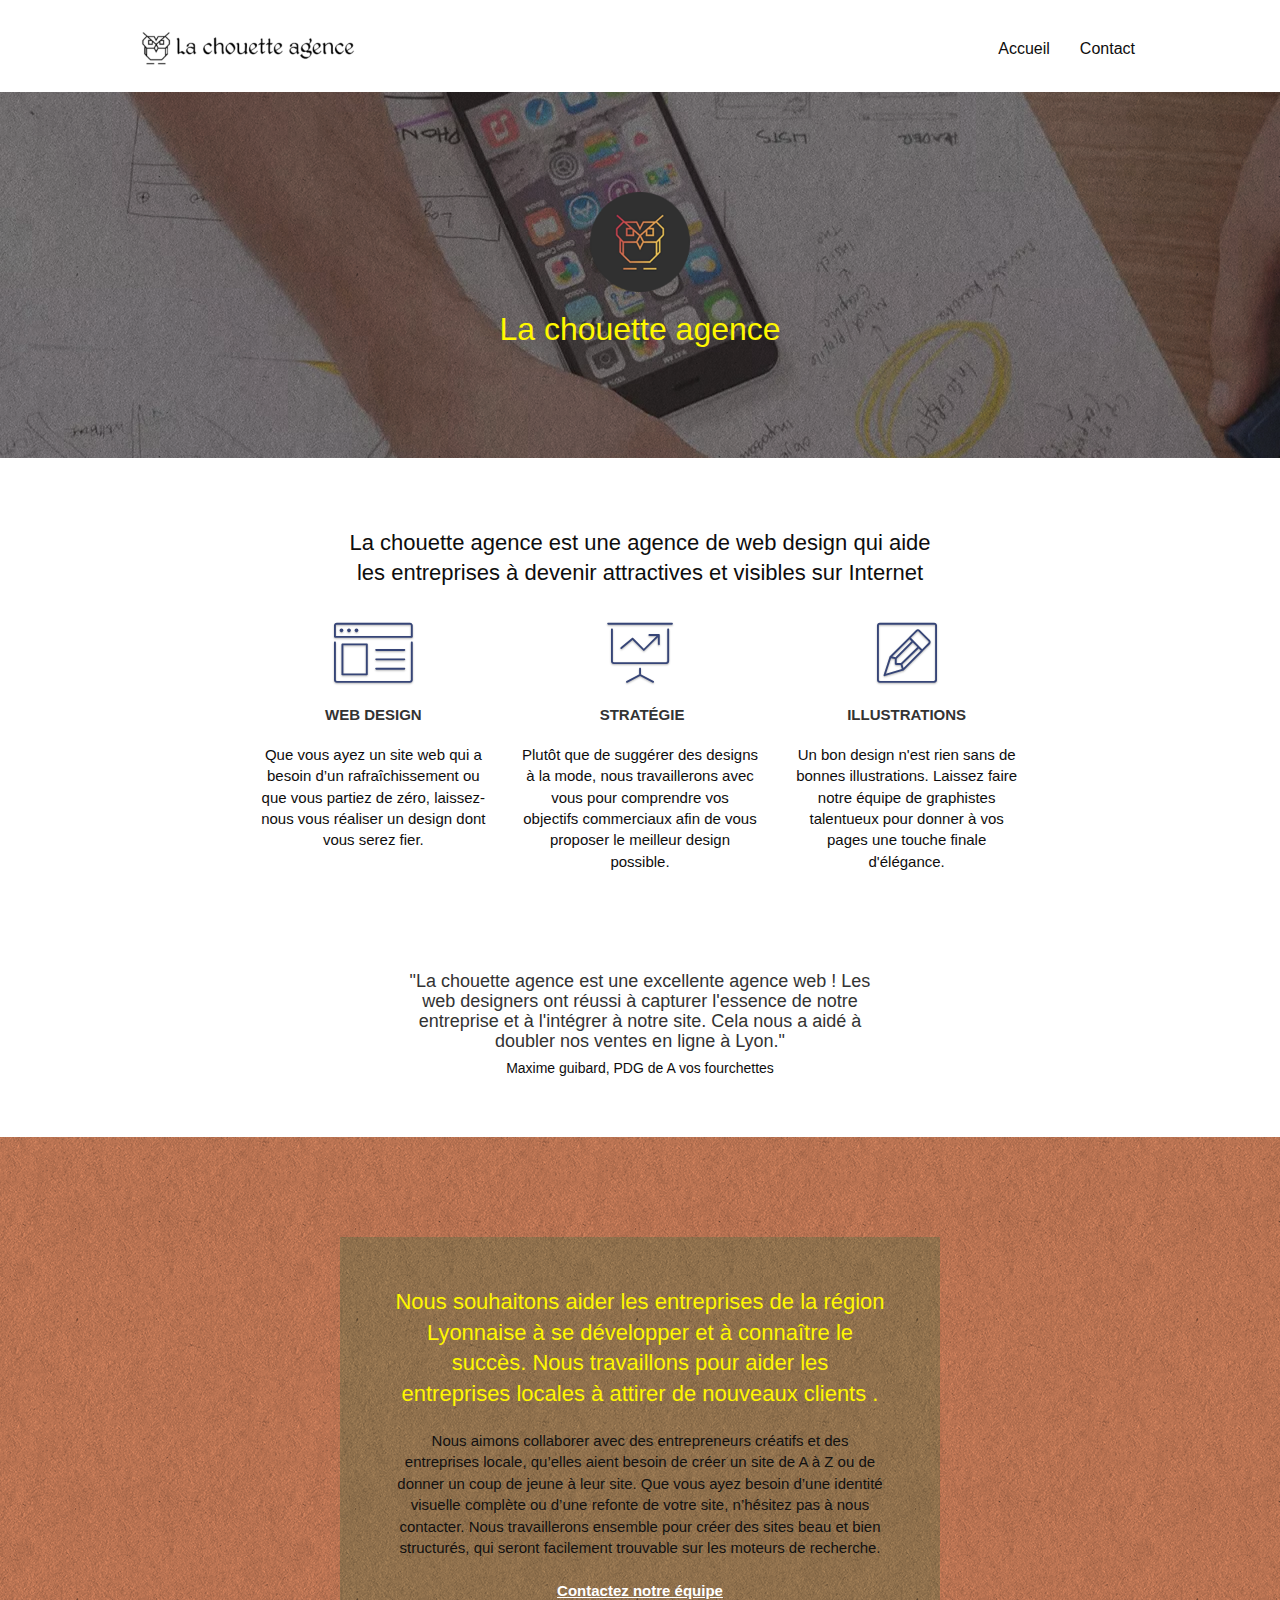
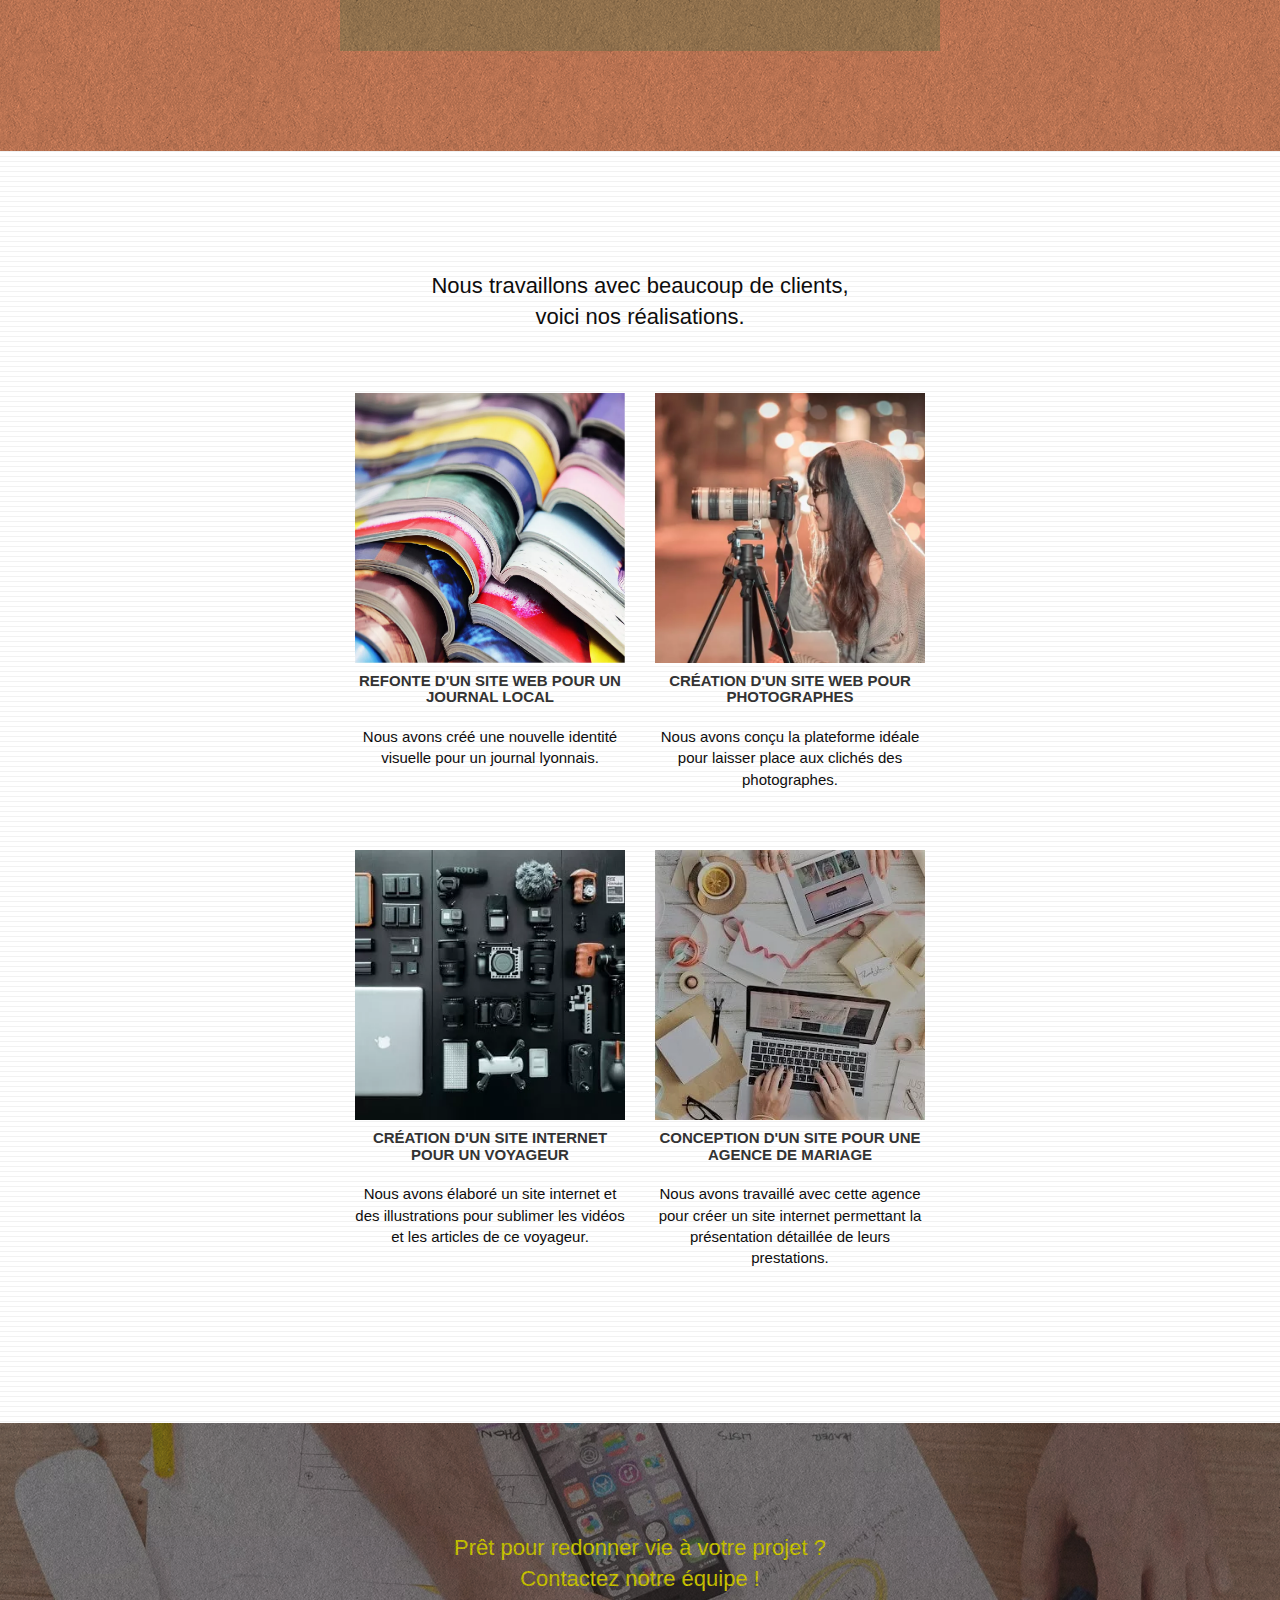
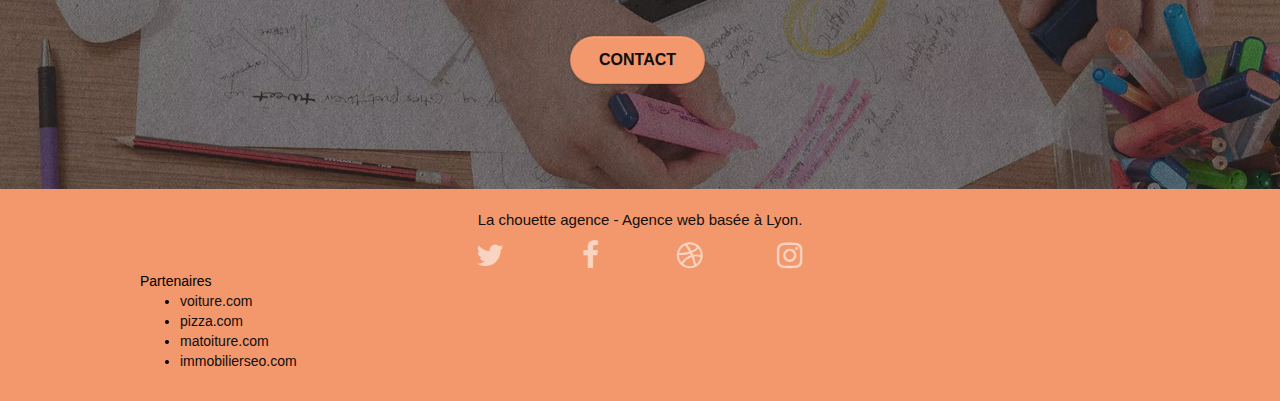
<file: index.html>
<!doctype html>
<html lang="fr">

<head>
  <meta charset="utf-8">
  <meta name="keywords"
    content="seo, google, site web, site internet, agence design paris, agence design, agence design,agence design,agence design,agence design,agence design,agence design,agence design,agence design">
  <meta name="description"
    content="La chouette agence est une agence de web design qui aide les entreprises avec leur SEO afin de gagner en visibilité" />
  <meta name="viewport" content="width=device-width, initial-scale=1.0, viewport-fit=cover">
  <link rel="stylesheet" type="text/css" href="./css/bootstrap.css">
  <link rel="stylesheet" type="text/css" href="./css/font-awesome.css">
  <link rel="stylesheet" type="text/css" href="./css/et-line.css">
  <link rel="shortcut icon" href="img/favicon.webp">
  <link rel="stylesheet" type="text/css" href="style.css">
  <title>La chouette agence</title>


  <!-- Analytics -->

  <!-- Analytics END -->

</head>

<body>
  <!-- Principal conteneur -->
  <div class="page-container">

    <!-- bloc-0 -->
    <div class="bloc bgc-white l-bloc " id="bloc-0">
      <div class="container bloc-sm">

        <nav class="navbar row">
          <div class="navbar-header">
            <a class="navbar-brand" href="index.html"><img src="img/la-chouette-agence.webp"
                alt="paris web design logo agence web meilleure agence" height="40" /></a>
            <button id="nav-toggle" type="button" class="ui-navbar-toggle navbar-toggle" data-toggle="collapse"
              data-target=".navbar-1">
              <span class="sr-only">Toggle navigation</span><span class="icon-bar"></span><span
                class="icon-bar"></span><span class="icon-bar"></span>
            </button>
          </div>
          <div class="collapse navbar-collapse navbar-1 special-dropdown-nav">
            <ul class="site-navigation nav navbar-nav">
              <li>
                <a href="index.html">Accueil</a>
              </li>
              <li>
                <a href="page2.html">Contact</a>
              </li>
            </ul>
          </div>
        </nav>
      </div>
    </div>
    <!-- bloc-0 END -->

    <!-- bloc-1-presentation -->
    <!-- bloc-1-presentation -->
    <div class="bloc bgc-dark-slate-blue bg-banniere d-bloc bg-t-edge bloc-bg-texture texture-paper b-parallax"
      id="bloc-1-hero">
      <div class="container bloc-lg">
        <div class="row tight-width-whitespace">
          <div class="col-sm-12">
            <img src="img/logo.webp" class="center-block image-resize-mode" width="100" alt="La chouette agence logo" />
            <h1 class="text-center hero-bloc-text tc-white">La chouette agence</h1>
          </div>
        </div>
      </div>
    </div>
    <!-- bloc-1-presentation END -->

    <!-- bloc-2-services -->
    <div class="bloc bgc-white l-bloc" id="bloc-2-services">
      <div class="container bloc-md">
        <div class="row">
          <div class="col-sm-12 text-center">
            <h2>La chouette agence est une agence de web design qui aide<br />les entreprises à devenir attractives et
              visibles sur Internet</h2>
          </div>
        </div>
        <div class="row voffset-lg med-width-whitespace">
          <div class="col-sm-4">
            <div class="text-center">
              <span class="et-icon-browser sm-shadow icon-dark-slate-blue icons icon-lg"></span>
            </div>
            <h3 class="mg-md text-center">Web design</h3>
            <p class="text-center">
              Que vous ayez un site web qui a besoin d&rsquo;un rafraîchissement ou que vous partiez de zéro,
              laissez-nous vous réaliser un design dont vous
              serez fier.
            </p>
          </div>
          <div class="col-sm-4">
            <div class="text-center">
              <span class="et-icon-presentation sm-shadow icon-dark-slate-blue icons icon-lg"></span>
            </div>
            <h3 class="mg-md text-center">&nbsp;Stratégie</h3>
            <p class="text-center">
              Plutôt que de suggérer des designs à la mode, nous travaillerons avec vous pour comprendre vos objectifs
              commerciaux afin de vous proposer le
              meilleur design possible.<br />
            </p>
          </div>
          <div class="col-sm-4">
            <div class="text-center">
              <span class="et-icon-edit sm-shadow icon-dark-slate-blue icons icon-lg"></span>
            </div>
            <h3 class="mg-md text-center">Illustrations</h3>
            <p class="text-center">
              Un bon design n'est rien sans de bonnes illustrations. Laissez faire notre équipe de graphistes talentueux
              pour donner à vos pages une touche
              finale d'élégance.
            </p>
          </div>
        </div>
        <div class="row voffset-lg voffset">
          <div class="col-xs-12 col-md-8 col-md-offset-2 text-center">
            <h4>
              "La chouette agence est une excellente agence web ! Les<br />web designers ont réussi à capturer l'essence
              de notre<br />entreprise et à
              l'intégrer à notre site. Cela nous a aidé à<br />
              doubler nos ventes en ligne à Lyon."
            </h4>
            <h5>Maxime guibard, PDG de A vos fourchettes</h5>
          </div>
        </div>
      </div>
    </div>
    <!-- bloc-2-services END -->

    <!-- bloc-3-what-i-do -->
    <div class="bloc tc-white bgc-atomic-tangerine bg-presentation d-bloc bloc-bg-texture texture-paper b-parallax"
      id="bloc-3-what-i-do">
      <div class="container bloc-lg">
        <div class="row tight-width-whitespace black-background">
          <div class="col-sm-12">
            <h2 class="mg-md text-center tc-white">
              Nous souhaitons aider les entreprises de la région Lyonnaise à se développer et à connaître le succès.
              Nous travaillons pour aider les
              entreprises locales à attirer de nouveaux clients .<br />
            </h2>
            <p class="text-center white">
              Nous aimons collaborer avec des entrepreneurs créatifs et des entreprises locale, qu’elles aient besoin de
              créer un site de A à Z ou de donner
              un coup de jeune à leur site. Que vous ayez besoin d’une identité visuelle complète ou d’une refonte de
              votre site, n’hésitez pas à nous
              contacter. Nous travaillerons ensemble pour créer des sites beau et bien structurés, qui seront facilement
              trouvable sur les moteurs de
              recherche. <br /><br /><a class="ltc-white bold-link" href="page2.html">Contactez notre équipe</a><br />
            </p>
          </div>
        </div>
      </div>
    </div>
    <!-- bloc-3-what-i-do END -->

    <!-- bloc-4-portfolio -->
    <div class="bloc bgc-white bg-lines-h2-bg bg-repeat l-bloc" id="bloc-4-portfolio">
      <div class="container bloc-lg">
        <div class="row">
          <div class="col-sm-12 text-center">
            <h2>Nous travaillons avec beaucoup de clients,<br />voici nos réalisations.</h2>
          </div>
        </div>
        <div class="row tight-width-whitespace portfolio-row">
          <div class="col-sm-6">
            <a href="#" data-lightbox="img/1.webp" data-gallery-id="gallery-1"
              data-caption="Refonte d'un site web pour un journal local" data-frame="snapshot-lb"><img src="img/1.webp"
                alt="présentation site journal local" class="img-responsive portfolio-thumb" /></a>
            <h3 class="mg-md text-center">Refonte d'un site web pour un journal local</h3>
            <p class="text-center">Nous avons créé une nouvelle identité visuelle pour un journal lyonnais.</p>
          </div>
          <div class="col-sm-6">
            <a href="#" data-lightbox="img/2.webp" data-gallery-id="gallery-1"
              data-caption="Création d'un site web pour photographes" data-frame="snapshot-lb"><img src="img/2.webp"
                class="img-responsive portfolio-thumb" alt="présentation site photographes" /></a>
            <h3 class="mg-md text-center">Création d'un site web pour photographes</h3>
            <p class="text-center">Nous avons conçu la plateforme idéale pour laisser place aux clichés des
              photographes.</p>
          </div>
        </div>
        <div class="row tight-width-whitespace portfolio-row">
          <div class="col-sm-6">
            <a href="#" data-lightbox="img/3.webp" data-gallery-id="gallery-1"
              data-caption="Création d'un site internet pour un voyageur" data-frame="snapshot-lb"><img src="img/3.webp"
                class="img-responsive portfolio-thumb" alt="présentation site voyageur" /></a>
            <h3 class="mg-md text-center">Création d'un site internet pour un voyageur</h3>
            <p class="text-center">Nous avons élaboré un site internet et des illustrations pour sublimer les vidéos et
              les articles de ce voyageur.</p>
          </div>
          <div class="col-sm-6">
            <a href="#" data-lightbox="img/4.webp" data-gallery-id="gallery-1"
              data-caption="Conception d'un site pour une agence de mariage" data-frame="snapshot-lb"><img
                src="img/4.webp" class="img-responsive portfolio-thumb" alt="présentation site agence mariage" /></a>
            <h3 class="mg-md text-center">Conception d'un site pour une agence de mariage</h3>
            <p class="text-center">
              Nous avons travaillé avec cette agence pour créer un site internet permettant la présentation détaillée de
              leurs prestations.
            </p>
          </div>
        </div>
      </div>
    </div>
    <!-- bloc-4-portfolio END -->


    <!-- bloc-5-cta -->
    <div class="bloc bgc-dark-slate-blue bg-banniere d-bloc bloc-bg-texture texture-paper" id="bloc-5-cta">
      <div class="container bloc-lg">
        <div class="row">
          <h2 class="mg-md text-center tc-white">
            Prêt pour redonner vie à votre projet ?<br>Contactez notre équipe !
          </h2>
          <div class="col-sm-12 text-center">
            <a href="page2.html" class="btn btn-atomic-tangerine btn-clean btn-rd btn-lg cta-hero">Contact</a>
          </div>
        </div>
      </div>
    </div>
    <!-- bloc-5-cta END -->
  </div>
    <footer class="bloc bgc-atomic-tangerine d-bloc" id="bloc-8">
      <div class="container bloc-sm">
        <div class="row">
          <div class="col-sm-12">
            <p class="text-center white">La chouette agence - Agence web basée à Lyon.<br /></p>
            <div class="row row-no-gutters social">
              <div class="col-sm-3">
                <div class="text-center">
                  <a class="social" href="https://twitter.com/"><span class="fa fa-twitter icon-md"></span></a>
                </div>
              </div>
              <div class="col-sm-3">
                <div class="text-center">
                  <a class="social" href="https://www.facebook.com/"><span class="fa fa-facebook icon-md"></span></a>
                </div>
              </div>
              <div class="col-sm-3">
                <div class="text-center">
                  <a class="social" href="https://dribbble.com/"><span class="fa fa-dribbble icon-md"></span></a>
                </div>
              </div>
              <div class="col-sm-3">
                <div class="text-center">
                  <a class="social" href="https://www.instagram.com/"><span class="fa fa-instagram icon-md"></span></a>
                </div>
              </div>
            </div>
            <div class="row" id="footer">
              <div class="col-sm-4">
                Partenaires
                <ul>
                  <li><a href="voiture.com">voiture.com</a></li>
                  <li><a href="pizza.com">pizza.com</a></li>
                  <li><a href="matoiture.com">matoiture.com</a></li>
                  <li><a href="immobilierseo.com">immobilierseo.com</a></li>
                </ul>
              </div>
            </div>
          </div>
        </div>
      </div>

  </footer>
  <!-- Principal conteneur END -->

  <script src="./js/jquery-3.5.1.min.js"></script>
  <script src="./js/bootstrap.min.js"></script>
  <script src="./js/blocs.js"></script>
  <script src="./js/jquery.touchSwipe.js" defer></script>
  <script src="./js/gmaps.js"></script>
</body>

</html>
</file>
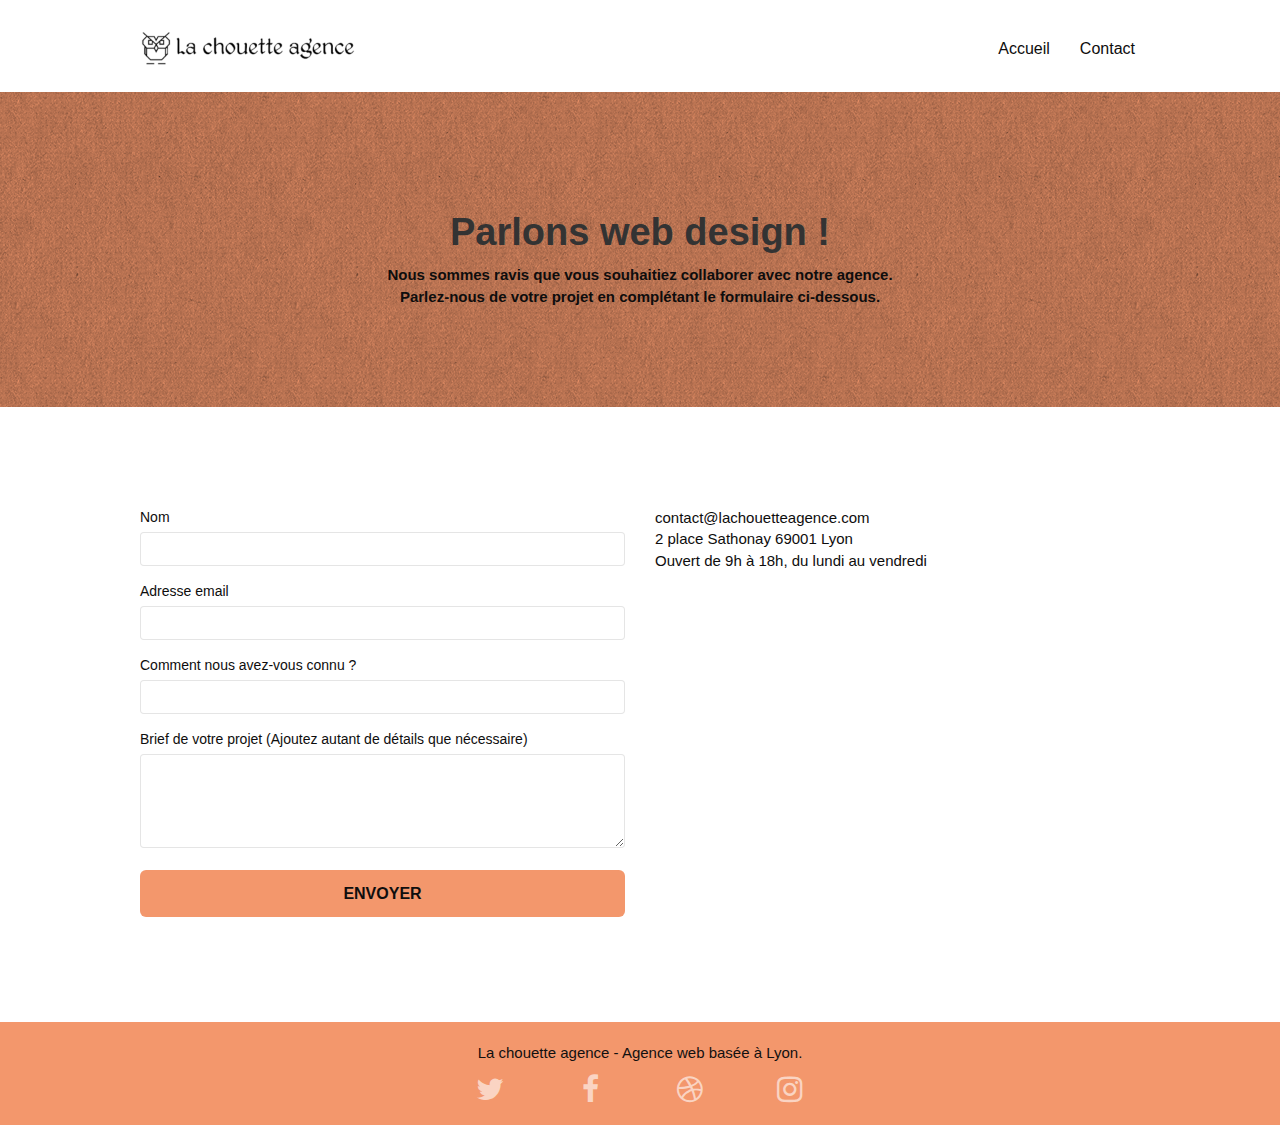
<file: page2.html>
<!doctype html>
<html lang="fr">
<head>
    <meta charset="utf-8">
    <meta name="keywords" content="seo, google, site web, site internet, agence design paris, agence design, agence design,agence design,agence design,agence design,agence design,agence design,agence design,agence design">
    <meta name="description" content="La chouette agence est une agence de web design qui aide les entreprises avec leur SEO afin de gagner en visibilité" /> <meta name="viewport" content="width=device-width, initial-scale=1.0, viewport-fit=cover">
    <link rel="shortcut icon" href="img/favicon.webp">
	<link rel="stylesheet" type="text/css" href="./css/bootstrap.css">
	<link rel="stylesheet" type="text/css" href="style.css">
	<link rel="stylesheet" type="text/css" href="./css/font-awesome.css">
	<link rel="stylesheet" type="text/css" href="./css/et-line.css">
	
    
	<script src="./js/jquery-3.5.1.min.js"></script>
	<script src="./js/bootstrap.min.js"></script>
	<script src="./js/blocs.js"></script>
	<script src="./js/jqBootstrapValidation.js"></script>
	<script src="./js/formHandler.js"></script>
	<title>La chouette agence</title>
 
    
<!-- Analytics -->
 
<!-- Analytics END -->
    
</head>
<body>
<!-- Principal conteneur -->
<div class="page-container">
    
<!-- bloc-0 -->
<div class="bloc bgc-white l-bloc " id="bloc-0">
	<div class="container bloc-sm">
		<nav class="navbar row">
			<div class="navbar-header">
				<a class="navbar-brand" href="index.html"><img src="img/la-chouette-agence.webp" alt="atlanta web design logo" height="40" /></a>
				<button id="nav-toggle" type="button" class="ui-navbar-toggle navbar-toggle" data-toggle="collapse" data-target=".navbar-1">
					<span class="sr-only">Toggle navigation</span><span class="icon-bar"></span><span class="icon-bar"></span><span class="icon-bar"></span>
				</button>
			</div>
			<div class="collapse navbar-collapse navbar-1 special-dropdown-nav">
				<ul class="site-navigation nav navbar-nav">
					<li>
						<a href="index.html">Accueil</a>
					</li>
					<li>
						<a href="page2.html">Contact</a>
					</li>
				</ul>
			</div>
		</nav>
	</div>
</div>
<!-- bloc-0 END -->

<!-- bloc-6 -->
<div class="bloc bg-dots-bg bg-repeat bgc-atomic-tangerine d-bloc bloc-bg-texture texture-paper" id="bloc-6">
	<div class="container bloc-lg">
		<div class="row">
			<div class="col-sm-12">
				<h1 class="text-center hero-bloc-text tc-black">
					Parlons web design !
				</h1>
				<p class="text-center mg-lg tc-black  tight-width-whitespace ">
					Nous sommes ravis que vous souhaitiez collaborer avec notre agence.<br>
					Parlez-nous de votre projet en complétant le formulaire ci-dessous.
				</p>
			</div>
		</div>
	</div>
</div>
<!-- bloc-6 END -->

<!-- bloc-7 -->
<div class="bloc bgc-white l-bloc" id="bloc-7">
	<div class="container bloc-lg">
		<div class="row">
			<div class="col-sm-6">
				<form id="form_1">
					<div class="form-group">
						<label for ="name">
							Nom
						</label>
						<input id="name" class="form-control" required />
					</div>
					<div class="form-group">
						<label for ="email"> 
							Adresse email
						</label>
						<input id="email" class="form-control" type="email" required />
					</div>
					<div class="form-group">
						<label for="input_504">
							Comment nous avez-vous connu ?
						</label>
						<input class="form-control" required id="input_504" />
					</div>
					<div class="form-group">
						<label for="message">
							Brief de votre projet (Ajoutez autant de détails que nécessaire)<br>
						</label><textarea id="message" class="form-control" rows="4" cols="50" required></textarea>
					</div> 
					<button class="bloc-button btn btn-lg btn-block cta-hero btn-atomic-tangerine" type="submit">
						Envoyer
					</button>
				</form>
			</div>
			<div class="col-sm-6">
				<p>
					contact@lachouetteagence.com<br>2 place Sathonay 69001 Lyon<br>Ouvert de 9h à 18h, du lundi au vendredi<br>
				</p>
			</div>
		</div>
	</div>
</div>
<!-- bloc-7 END -->

<!-- ScrollToTop Button -->
<a class="bloc-button btn btn-d scrollToTop" onclick="scrollToTarget('1')"><span class="fa fa-chevron-up"></span></a>
<!-- ScrollToTop Button END-->


<!-- Footer - bloc-8 -->
<div class="bloc bgc-atomic-tangerine d-bloc" id="bloc-8">
	<div class="container bloc-sm">
		<div class="row">
			<div class="col-sm-12">
				<p class="text-center white">
					La chouette agence - Agence web basée à Lyon.<br>
				</p>
				<div class="row row-no-gutters social">
					<div class="col-sm-3">
						<div class="text-center">
							<a class="social" href="https://twitter.com/"><span class="fa fa-twitter icon-md"></span></a>
						</div>
					</div>
					<div class="col-sm-3">
						<div class="text-center">
							<a class="social" href="https://www.facebook.com/"><span class="fa fa-facebook icon-md"></span></a>
						</div>
					</div>
					<div class="col-sm-3">
						<div class="text-center">
							<a class="social" href="https://dribbble.com/"><span class="fa fa-dribbble icon-md"></span></a>
						</div>
					</div>
					<div class="col-sm-3">
						<div class="text-center">
							<a class="social" href="https://www.instagram.com/"><span class="fa fa-instagram icon-md"></span></a>
						</div>
					</div>
				</div>
			</div>
		</div>
	</div>
</div>
<!-- Footer - bloc-8 END -->

</div>
<!-- Principal conteneur END -->
    

</body>
</html>
</file>
<file: css/et-line.css>
@font-face{font-display: swap;font-family:et-line;src:url(../fonts/et-line.eot);src:url(../fonts/et-line.eot?#iefix) format('embedded-opentype'), url(../fonts/et-line.woff) format('woff'), url(../fonts/et-line.ttf) format('truetype'), url(../fonts/et-line.svg#et-line) format('svg');font-weight:400;font-style:normal}
.et-icon-adjustments,
.et-icon-alarmclock,
.et-icon-anchor,
.et-icon-aperture,
.et-icon-attachment,
.et-icon-bargraph,
.et-icon-basket,
.et-icon-beaker,
.et-icon-bike,
.et-icon-book-open,
.et-icon-briefcase,
.et-icon-browser,
.et-icon-calendar,
.et-icon-camera,
.et-icon-caution,
.et-icon-chat,
.et-icon-circle-compass,
.et-icon-clipboard,
.et-icon-clock,
.et-icon-cloud,
.et-icon-compass,
.et-icon-desktop,
.et-icon-dial,
.et-icon-document,
.et-icon-documents,
.et-icon-download,
.et-icon-dribbble,
.et-icon-edit,
.et-icon-envelope,
.et-icon-expand,
.et-icon-facebook,
.et-icon-flag,
.et-icon-focus,
.et-icon-gears,
.et-icon-genius,
.et-icon-gift,
.et-icon-global,
.et-icon-globe,
.et-icon-googleplus,
.et-icon-grid,
.et-icon-happy,
.et-icon-hazardous,
.et-icon-heart,
.et-icon-hotairballoon,
.et-icon-hourglass,
.et-icon-key,
.et-icon-laptop,
.et-icon-layers,
.et-icon-lifesaver,
.et-icon-lightbulb,
.et-icon-linegraph,
.et-icon-linkedin,
.et-icon-lock,
.et-icon-magnifying-glass,
.et-icon-map,
.et-icon-map-pin,
.et-icon-megaphone,
.et-icon-mic,
.et-icon-mobile,
.et-icon-newspaper,
.et-icon-notebook,
.et-icon-paintbrush,
.et-icon-paperclip,
.et-icon-pencil,
.et-icon-phone,
.et-icon-picture,
.et-icon-pictures,
.et-icon-piechart,
.et-icon-presentation,
.et-icon-pricetags,
.et-icon-printer,
.et-icon-profile-female,
.et-icon-profile-male,
.et-icon-puzzle,
.et-icon-quote,
.et-icon-recycle,
.et-icon-refresh,
.et-icon-ribbon,
.et-icon-rss,
.et-icon-sad,
.et-icon-scissors,
.et-icon-scope,
.et-icon-search,
.et-icon-shield,
.et-icon-speedometer,
.et-icon-strategy,
.et-icon-streetsign,
.et-icon-tablet,
.et-icon-target,
.et-icon-telescope,
.et-icon-toolbox,
.et-icon-tools,
.et-icon-tools-2,
.et-icon-trophy,
.et-icon-tumblr,
.et-icon-twitter,
.et-icon-upload,
.et-icon-video,
.et-icon-wallet,
.et-icon-wine{font-family:et-line;speak:never;font-style:normal;font-weight:400;font-variant:normal;text-transform:none;line-height:1;-webkit-font-smoothing:antialiased;-moz-osx-font-smoothing:grayscale;display:inline-block}
.et-icon-mobile:before{content:"\e000"}
.et-icon-laptop:before{content:"\e001"}
.et-icon-desktop:before{content:"\e002"}
.et-icon-tablet:before{content:"\e003"}
.et-icon-phone:before{content:"\e004"}
.et-icon-document:before{content:"\e005"}
.et-icon-documents:before{content:"\e006"}
.et-icon-search:before{content:"\e007"}
.et-icon-clipboard:before{content:"\e008"}
.et-icon-newspaper:before{content:"\e009"}
.et-icon-notebook:before{content:"\e00a"}
.et-icon-book-open:before{content:"\e00b"}
.et-icon-browser:before{content:"\e00c"}
.et-icon-calendar:before{content:"\e00d"}
.et-icon-presentation:before{content:"\e00e"}
.et-icon-picture:before{content:"\e00f"}
.et-icon-pictures:before{content:"\e010"}
.et-icon-video:before{content:"\e011"}
.et-icon-camera:before{content:"\e012"}
.et-icon-printer:before{content:"\e013"}
.et-icon-toolbox:before{content:"\e014"}
.et-icon-briefcase:before{content:"\e015"}
.et-icon-wallet:before{content:"\e016"}
.et-icon-gift:before{content:"\e017"}
.et-icon-bargraph:before{content:"\e018"}
.et-icon-grid:before{content:"\e019"}
.et-icon-expand:before{content:"\e01a"}
.et-icon-focus:before{content:"\e01b"}
.et-icon-edit:before{content:"\e01c"}
.et-icon-adjustments:before{content:"\e01d"}
.et-icon-ribbon:before{content:"\e01e"}
.et-icon-hourglass:before{content:"\e01f"}
.et-icon-lock:before{content:"\e020"}
.et-icon-megaphone:before{content:"\e021"}
.et-icon-shield:before{content:"\e022"}
.et-icon-trophy:before{content:"\e023"}
.et-icon-flag:before{content:"\e024"}
.et-icon-map:before{content:"\e025"}
.et-icon-puzzle:before{content:"\e026"}
.et-icon-basket:before{content:"\e027"}
.et-icon-envelope:before{content:"\e028"}
.et-icon-streetsign:before{content:"\e029"}
.et-icon-telescope:before{content:"\e02a"}
.et-icon-gears:before{content:"\e02b"}
.et-icon-key:before{content:"\e02c"}
.et-icon-paperclip:before{content:"\e02d"}
.et-icon-attachment:before{content:"\e02e"}
.et-icon-pricetags:before{content:"\e02f"}
.et-icon-lightbulb:before{content:"\e030"}
.et-icon-layers:before{content:"\e031"}
.et-icon-pencil:before{content:"\e032"}
.et-icon-tools:before{content:"\e033"}
.et-icon-tools-2:before{content:"\e034"}
.et-icon-scissors:before{content:"\e035"}
.et-icon-paintbrush:before{content:"\e036"}
.et-icon-magnifying-glass:before{content:"\e037"}
.et-icon-circle-compass:before{content:"\e038"}
.et-icon-linegraph:before{content:"\e039"}
.et-icon-mic:before{content:"\e03a"}
.et-icon-strategy:before{content:"\e03b"}
.et-icon-beaker:before{content:"\e03c"}
.et-icon-caution:before{content:"\e03d"}
.et-icon-recycle:before{content:"\e03e"}
.et-icon-anchor:before{content:"\e03f"}
.et-icon-profile-male:before{content:"\e040"}
.et-icon-profile-female:before{content:"\e041"}
.et-icon-bike:before{content:"\e042"}
.et-icon-wine:before{content:"\e043"}
.et-icon-hotairballoon:before{content:"\e044"}
.et-icon-globe:before{content:"\e045"}
.et-icon-genius:before{content:"\e046"}
.et-icon-map-pin:before{content:"\e047"}
.et-icon-dial:before{content:"\e048"}
.et-icon-chat:before{content:"\e049"}
.et-icon-heart:before{content:"\e04a"}
.et-icon-cloud:before{content:"\e04b"}
.et-icon-upload:before{content:"\e04c"}
.et-icon-download:before{content:"\e04d"}
.et-icon-target:before{content:"\e04e"}
.et-icon-hazardous:before{content:"\e04f"}
.et-icon-piechart:before{content:"\e050"}
.et-icon-speedometer:before{content:"\e051"}
.et-icon-global:before{content:"\e052"}
.et-icon-compass:before{content:"\e053"}
.et-icon-lifesaver:before{content:"\e054"}
.et-icon-clock:before{content:"\e055"}
.et-icon-aperture:before{content:"\e056"}
.et-icon-quote:before{content:"\e057"}
.et-icon-scope:before{content:"\e058"}
.et-icon-alarmclock:before{content:"\e059"}
.et-icon-refresh:before{content:"\e05a"}
.et-icon-happy:before{content:"\e05b"}
.et-icon-sad:before{content:"\e05c"}
.et-icon-facebook:before{content:"\e05d"}
.et-icon-twitter:before{content:"\e05e"}
.et-icon-googleplus:before{content:"\e05f"}
.et-icon-rss:before{content:"\e060"}
.et-icon-tumblr:before{content:"\e061"}
.et-icon-linkedin:before{content:"\e062"}
.et-icon-dribbble:before{content:"\e063"}
</file>
<file: style.css>
body {
    margin: 0;
    padding: 0;
    background: #FFF;
    overflow-x: hidden;
    -webkit-font-smoothing: antialiased;
    -moz-osx-font-smoothing: grayscale;
}

a,
button {
    transition: all .3s ease-in-out;
    outline: none!important;
}

a:hover {
    text-decoration: none;
    cursor: pointer;
}

#page-loading-blocs-notifaction {
    position: fixed;
    top: 0;
    bottom: 0;
    width: 100%;
    z-index: 100000;
    background: #FFFFFF url("img/pageload-spinner.gif") no-repeat center center;
}

.bloc {
    width: 100%;
    clear: both;
    background: 50% 50% no-repeat;
    padding: 0 50px;
    -webkit-background-size: cover;
    -moz-background-size: cover;
    -o-background-size: cover;
    background-size: cover;
    position: relative;
}

.bloc .container {
    padding-left: 0;
    padding-right: 0;
}

.bloc-lg {
    padding: 100px 50px;
}

.bloc-md {
    padding: 50px;
}

.bloc-sm {
    padding: 20px 50px;
}

.bg-center,
.bg-l-edge,
.bg-r-edge,
.bg-t-edge,
.bg-b-edge,
.bg-tl-edge,
.bg-bl-edge,
.bg-tr-edge,
.bg-br-edge,
.bg-repeat {
    -webkit-background-size: auto!important;
    -moz-background-size: auto!important;
    -o-background-size: auto!important;
    background-size: auto!important;
}

.bg-repeat {
    background: repeat;
}

.bg-t-edge {
    background: top no-repeat;
}

.bloc-bg-texture::before {
    content: "";
    background-size: 2px 2px;
    position: absolute;
    top: 0;
    bottom: 0;
    left: 0;
    right: 0;
}

.texture-paper::before {
    background: url("img/texture-paper.webp");
    background-size: 280px 280px;
}

.b-parallax {
    background-attachment: fixed;
}

.d-bloc {
    color: rgb(0, 0, 0);
}

.d-bloc button:hover {
    color: rgba(255, 255, 255, .9);
}

.d-bloc .icon-round,
.d-bloc .icon-square,
.d-bloc .icon-rounded,
.d-bloc .icon-semi-rounded-a,
.d-bloc .icon-semi-rounded-b {
    border-color: rgba(255, 255, 255, .9);
}

.d-bloc .divider-h span {
    border-color: rgba(255, 255, 255, .2);
}

.d-bloc .a-btn,
.d-bloc .navbar a,
.d-bloc .navbar-brand,
.d-bloc a .icon-sm,
.d-bloc a .icon-md,
.d-bloc a .icon-lg,
.d-bloc a .icon-xl,
.d-bloc h1 a,
.d-bloc h2 a,
.d-bloc h3 a,
.d-bloc h4 a,
.d-bloc h5 a,
.d-bloc h6 a,
.d-bloc p a {
    color: rgba(255, 255, 255, .6);
}

.d-bloc .a-btn:hover,
.d-bloc .navbar a:hover,
.d-bloc .navbar-brand:hover,
.d-bloc a:hover .icon-sm,
.d-bloc a:hover .icon-md,
.d-bloc a:hover .icon-lg,
.d-bloc a:hover .icon-xl,
.d-bloc h1 a:hover,
.d-bloc h2 a:hover,
.d-bloc h3 a:hover,
.d-bloc h4 a:hover,
.d-bloc h5 a:hover,
.d-bloc h6 a:hover,
.d-bloc p a:hover {
    color: rgba(255, 255, 255, 1);
}

.d-bloc .navbar-toggle .icon-bar {
    background: rgba(255, 255, 255, 1);
}

.d-bloc .btn-wire,
.d-bloc .btn-wire:hover {
    color: rgba(255, 255, 255, 1);
    border-color: rgba(255, 255, 255, 1);
}

.d-bloc .panel {
    color: rgba(0, 0, 0, .5);
}

.d-bloc .panel button:hover {
    color: rgba(0, 0, 0, .7);
}

.d-bloc .panel icon {
    border-color: rgba(0, 0, 0, .7);
}

.d-bloc .panel .divider-h span {
    border-color: rgba(0, 0, 0, .1);
}

.d-bloc .panel .a-btn {
    color: rgba(0, 0, 0, .6);
}

.d-bloc .panel .a-btn:hover {
    color: rgba(0, 0, 0, 1);
}

.d-bloc .panel .btn-wire,
.d-bloc .panel .btn-wire:hover {
    color: rgba(0, 0, 0, .7);
    border-color: rgba(0, 0, 0, .3);
}

.d-bloc .panel,
.l-bloc {
    color: rgba(0, 0, 0, .5);
}

.d-bloc .panel button:hover,
.l-bloc button:hover {
    color: rgba(0, 0, 0, .7);
}

.l-bloc .icon-round,
.l-bloc .icon-square,
.l-bloc .icon-rounded,
.l-bloc .icon-semi-rounded-a,
.l-bloc .icon-semi-rounded-b {
    border-color: rgba(0, 0, 0, .7);
}

.d-bloc .panel .divider-h span,
.l-bloc .divider-h span {
    border-color: rgba(0, 0, 0, .1);
}

.d-bloc .panel .a-btn,
.l-bloc .a-btn,
.l-bloc .navbar a,
.l-bloc .navbar-brand,
.l-bloc a .icon-sm,
.l-bloc a .icon-md,
.l-bloc a .icon-lg,
.l-bloc a .icon-xl,
.l-bloc h1 a,
.l-bloc h2 a,
.l-bloc h3 a,
.l-bloc h4 a,
.l-bloc h5 a,
.l-bloc h6 a,
.l-bloc p a {
    color: rgba(0, 0, 0, .6);
}

.d-bloc .panel .a-btn:hover,
.l-bloc .a-btn:hover,
.l-bloc .navbar a:hover,
.l-bloc .navbar-brand:hover,
.l-bloc a:hover .icon-sm,
.l-bloc a:hover .icon-md,
.l-bloc a:hover .icon-lg,
.l-bloc a:hover .icon-xl,
.l-bloc h1 a:hover,
.l-bloc h2 a:hover,
.l-bloc h3 a:hover,
.l-bloc h4 a:hover,
.l-bloc h5 a:hover,
.l-bloc h6 a:hover,
.l-bloc p a:hover {
    color: rgba(0, 0, 0, 1);
}

.l-bloc .navbar-toggle .icon-bar {
    color: rgba(0, 0, 0, .6);
}

.d-bloc .panel .btn-wire,
.d-bloc .panel .btn-wire:hover,
.l-bloc .btn-wire,
.l-bloc .btn-wire:hover {
    color: rgba(0, 0, 0, .7);
    border-color: rgba(0, 0, 0, .3);
}

.voffset {
    margin-top: 30px;
}

.voffset-lg {
    margin-top: 80px;
}

.row-no-gutters {
    margin-right: 0;
    margin-left: 0;
}

.row.row-no-gutters > [class^="col-"],
.row.row-no-gutters > [class*=" col-"] {
    padding-right: 0;
    padding-left: 0;
}

#bloc-1-hero h1 {
    font-size: 32px;
}

.navbar {
    margin-bottom: 0;
    z-index: 1;
}

.navbar-brand {
    height: auto;
    padding: 3px 15px;
    font-size: 25px;
    font-weight: normal;
    font-weight: 600;
    line-height: 44px;
}

.navbar-brand img {
    max-height: 200px;
    margin: 0 5px 0 0;
    display: inline;
}

.navbar-brand img[src$=svg] {
    min-width: 100px;
}

.nav-center .navbar-brand img {
    margin: 0;
}

.navbar .nav {
    padding-top: 2px;
    margin-right: -16px;
    float: right;
    z-index: 1;
}

.nav > li {
    float: left;
    margin-top: 4px;
    font-size: 16px;
}

.navbar-nav .open .dropdown-menu > li > a {
    text-align: inherit;
}

.nav > li a:hover,
.nav > li a:focus {
    background: transparent;
}

.navbar-toggle {
    margin: 10px 10px 0 0;
    border: 0px;
}

.navbar-toggle:hover {
    background: transparent!important;
}

.navbar-toggle .icon-bar {
    background-color: rgba(0, 0, 0, .5);
    width: 26px;
}

.nav-invert .navbar .nav {
    float: left;
}

.nav-invert .navbar-header,
.nav-invert .navbar-brand {
    float: right;
    position: relative;
    z-index: 2;
}

@media (min-width: 768px) {
    .site-navigation {
        position: absolute;
        top: 50%;
        right: 20px;
        transform: translate(0, -50%);
        -webkit-transform: translateY(-50%);
    }
    .nav > li .dropdown-menu a,
    .nav > li .dropdown-menu a:hover {
        color: #484848;
    }
    .nav-invert .site-navigation {
        left: 0;
        right: 0;
    }
    .nav-center {
        text-align: center;
    }
    .nav-center .navbar-header {
        width: 100%;
    }
    .nav-center .navbar-header,
    .nav-center .navbar-brand,
    .nav-center .nav > li {
        float: none;
        display: inline-block;
    }
    .nav-center .site-navigation {
        position: relative;
        width: 100%;
        right: 0;
        margin-right: 0px;
        margin-top: 20px;
    }
    .nav-center.mini-nav .navbar-toggle {
        float: none;
        margin: 10px auto 0;
    }
}

.nav > li > .dropdown a {
    background: none!important;
    display: block;
    padding: 14px 15px;
}

nav .caret {
    margin: 0 5px;
}

.dropdown-menu .dropdown-menu {
    top: -8px;
    left: 100%;
}

.dropdown-menu .dropmenu-flow-right {
    top: 100%;
    left: 0;
    margin-left: -1px;
    border-top-left-radius: 0;
    border-top-right-radius: 0;
}

.dropdown-menu .dropdown span {
    border: 4px solid black;
    border-top-color: transparent;
    border-right-color: transparent;
    border-bottom-color: transparent;
    margin: 6px -5px 0 0!important;
    float: right;
}

.mg-md {
    margin-top: 10px;
    margin-bottom: 20px;
}

.mg-lg {
    margin-top: 10px;
    margin-bottom: 40px;
}

.btn {
    margin: 0 5px 5px 0;
}

.btn.pull-right {
    margin: 0 0 5px 5px;
}

.btn-d,
.btn-d:hover,
.btn-d:focus {
    color: #FFF;
    background: rgba(0, 0, 0, .3);
}

button {
    outline: none!important;
}

.btn-rd {
    border-radius: 40px;
}

.btn-clean {
    border: 1px solid rgba(0, 0, 0, .08);
    border-bottom-color: rgba(0, 0, 0, .1);
    text-shadow: 0 1px 0 rgba(0, 0, 1, .1);
    box-shadow: 0 1px 3px rgba(0, 0, 1, .25), inset 0 1px 0 0 rgba(255, 255, 255, .15);
}

.icon-md {
    font-size: 30px!important;
}

.icon-lg {
    font-size: 60px!important;
}

.sm-shadow {
    text-shadow: 0 1px 2px rgba(0, 0, 0, .3);
}

.panel-sq,
.panel-sq .panel-heading,
.panel-sq .panel-footer {
    border-radius: 0;
}

.panel-rd {
    border-radius: 30px;
}

.panel-rd .panel-heading {
    border-radius: 29px 29px 0 0;
}

.panel-rd .panel-footer {
    border-radius: 0 0 29px 29px;
}

.form-control {
    border-color: rgba(0, 0, 0, .1);
    box-shadow: none;
}

.scrollToTop {
    width: 40px;
    height: 40px;
    position: fixed;
    bottom: 20px;
    right: 20px;
    opacity: 0;
    z-index: 500;
    transition: all .3s ease-in-out;
}

.scrollToTop span {
    margin-top: 6px;
}

.showScrollTop {
    font-size: 14px;
    opacity: 1;
}

a[data-lightbox] {
    position: relative;
    display: block;
    text-align: center;
}

a[data-lightbox]:hover::before {
    content: "+";
    font-family: "HelveticaNeue-Light", "Helvetica Neue Light", "Helvetica Neue", Helvetica, Arial;
    font-size: 32px;
    width: 50px;
    height: 50px;
    margin-left: -25px;
    border-radius: 50%;
    background: rgba(0, 0, 0, .6);
    color: #FFF;
    font-weight: 100;
    z-index: 1;
    position: absolute;
    top: 50%;
    transform: translateY(-50%);
    -webkit-transform: translateY(-50%);
}

a[data-lightbox]:hover img {
    opacity: 0.6;
    -webkit-animation-fill-mode: none;
    animation-fill-mode: none;
}

#lightbox-modal {
    display: flex;
    align-items: center;
}

#lightbox-modal .modal-dialog {
    width: 90%;
    max-width: 900px;
    margin: 0 auto 0;
}

#lightbox-modal .modal-dialog img {
    max-height: 90vh;
    margin: 0 auto;
}

.lightbox-caption {
    padding: 20px;
    color: #FFF;
    background: rgba(0, 0, 0, .5);
    position: absolute;
    left: 15px;
    right: 15px;
    bottom: 5px;
}

.close-lightbox {
    color: #FFF;
    font-size: 30px;
    position: absolute;
    top: 20px;
    right: 20px;
    z-index: 20;
    background: rgba(0, 0, 0, .5);
    border: none;
    line-height: 30px;
    padding: 0 9px 5px;
    opacity: 0.3;
}

.close-lightbox:hover,
.next-lightbox:hover,
.prev-lightbox:hover {
    opacity: 1.0;
    color: #FFF;
}

.next-lightbox,
.prev-lightbox {
    font-size: 20px;
    color: rgba(255, 255, 255, .9);
    background: rgba(0, 0, 0, .5);
    transition: all .2s ease-in-out;
    position: absolute;
    top: 45%;
    z-index: 1;
    opacity: 0.4;
}

.next-lightbox {
    padding: 6px 8px 1px 13px;
    right: 25px;
}

.prev-lightbox {
    padding: 6px 13px 1px 10px;
    left: 25px;
}

.snapshot-lb .modal-body {
    padding-bottom: 45px;
}

.snapshot-lb .lightbox-caption {
    padding: 0;
    color: rgba(0, 0, 0, .5);
    background: none;
}

h1,
h2,
h3,
h4,
h5,
h6,
p,
label,
.btn,
a {
    font-family: "helvetica";
    font-weight: 400;
    color: #0e0d0d!important;
}

.container {
    max-width: 1000px;
}

.hero-bloc-text {
    font-size: 38px;
}

.hero-bloc-text-sub {
    font-size: 36px;
}

.statement-bloc-text {
    line-height: 26px;
    font-style: italic;
    font-size: 20px;
    text-align: center;
    font-weight: lighter;
    max-width: 520px;
    margin: auto auto auto auto;
}

p {
    font-size: 15px;
}

.tight-width-whitespace {
    max-width: 600px;
    margin: auto auto auto auto;
}

.h1 {
    font-size: 20px;
    font-family: "Open Sans";
}

.cta-hero {
    margin-top: 22px;
    color: #FFFFFF!important;
    text-transform: uppercase;
    padding: 12px 28px 12px 28px;
    font-size: 16px;
    font-weight: 700;
}

.social {
    max-width: 400px;
    margin: auto auto auto auto;
}

h2 {
    font-size: 22px;
    line-height: 1.4em;
}

h3 {
    font-size: 15px;
    text-transform: uppercase;
    font-weight: 700;
    color: #333333!important;
}

.med-width-whitespace {
    max-width: 800px;
    margin: auto auto auto auto;
    box-shadow: 0px 0px 0px #000000;
}

h1 {
    color: #333333!important;
}

h4 {
    color: #333333!important;
}

.icons {
    margin-bottom: 14px;
    margin-top: 24px;
}

.white {
    color: #111010!important;
}

.portfolio-thumb {
    margin-bottom: 24px;
    margin: auto;
}

.portfolio-row {
    margin-bottom: 44px;
    margin-top: 50px;
}

.avatar {
    box-shadow: 0px 4px 9px rgba(0, 0, 0, 0.3);
}

.black-background {
    background-color: rgba(165, 147, 99, 0.7);
    padding: 40px 40px 40px 40px;
}

.bold-link {
    font-weight: 900;
    text-decoration: underline!important;
}

.bgc-white {
    background-color: #FFFFFF;
}

.bgc-dark-slate-blue {
    background-color: #364577;
}

.bgc-atomic-tangerine {
    background-color: #F3976C;
}

.tc-white {
    color: #fff700!important;
}

.btn-atomic-tangerine {
    background: #F3976C;
    color: #0f0e0e!important;
}

.btn-atomic-tangerine:hover {
    background: #c27956!important;
    color: #0f0e0e!important;
}

.ltc-white {
    color: #FFFFFF!important;
}

.ltc-white:hover {
    color: #cccccc!important;
}

.ltc-atomic-tangerine {
    color: #F3976C!important;
}

.ltc-atomic-tangerine:hover {
    color: #c27956!important;
}

.icon-dark-slate-blue {
    color: #364577!important;
    border-color: #364577!important;
}

.bg-dots-bg {
    background-image: url("img/dots-bg.webp");
}

.bg-lines-h2-bg {
    background-image: url("img/lines-h2-bg.webp");
}

.bg-banniere {
    background-image: url("img/la-chouette-agence-banniere.webp");
}

.bg-presentation {
    background-image: url("img/image-de-presentation.webp");
}

@media (max-width: 1024px) {
    .bloc {
        padding-left: 20px;
        padding-right: 20px;
    }
    .bloc.full-width-bloc,
    .bloc-tile-2.full-width-bloc .container,
    .bloc-tile-3.full-width-bloc .container,
    .bloc-tile-4.full-width-bloc .container {
        padding-left: 0;
        padding-right: 0;
    }
}

@media (max-width: 992px) and (min-width: 768px) {
    .navbar .nav {
        max-width: 80%
    }
    .nav-center.navbar .nav {
        max-width: 100%
    }
}

@media only screen and (min-width: 768px) and (max-width: 1024px) and (orientation: landscape) {
    .b-parallax {
        background-attachment: scroll;
    }
}

@media only screen and (min-width: 1024px) and (max-width: 1366px) and (-webkit-min-device-pixel-ratio: 1.5) {
    .b-parallax {
        background-attachment: scroll;
    }
}

@media (max-width: 991px) {
    .container {
        width: 100%;
    }
    .b-parallax {
        background-attachment: scroll;
    }
    .page-container,
    #hero-bloc {
        overflow-x: hidden;
        position: relative;
    }
    .bloc {
        padding-left: 10px;
        padding-right: 10px;
    }
    .bloc-group,
    .bloc-group .bloc {
        display: block;
        width: 100%;
    }
    .bloc-fill-screen .fill-bloc-top-edge,
    .bloc-fill-screen .fill-bloc-bottom-edge {
        padding: 0 20px;
        padding-left: 10px;
        padding-right: 10px;
    }
}

@media (max-width: 767px) {
    .page-container {
        overflow-x: hidden;
        position: relative;
    }
    h1,
    h2,
    h3,
    h4,
    h5,
    h6,
    p,
    #disqus_thread {
        padding-left: 10px!important;
        padding-right: 10px!important;
    }
    .b-parallax {
        background-attachment: scroll;
    }
    .navbar .nav {
        padding-top: 0;
        border-top: 1px solid rgba(0, 0, 0, .2);
        float: none!important;
    }
    .navbar.row {
        margin-left: 0;
        margin-right: 0;
    }
    .site-navigation {
        position: inherit;
        transform: none;
        -webkit-transform: none;
        -ms-transform: none;
    }
    .nav > li {
        margin-top: 0;
        border-bottom: 1px solid rgba(0, 0, 0, .1);
        background: rgba(0, 0, 0, .05);
        text-align: left;
        padding-left: 15px;
        width: 100%;
    }
    .nav > li:hover {
        background: rgba(0, 0, 0, .08);
    }
    .dropdown .dropdown a .caret {
        float: none;
        margin: 5px 0 0 10px!important;
        border: 4px solid black;
        border-bottom-color: transparent;
        border-right-color: transparent;
        border-left-color: transparent;
    }
    #hero-bloc .navbar .nav {
        background: rgba(0, 0, 0, .8);
    }
    #hero-bloc .navbar .nav a {
        color: rgba(255, 255, 255, .6);
    }
    .hero {
        padding: 50px 0;
    }
    .hero-nav {
        left: -1px;
        right: -1px;
    }
    .navbar-collapse {
        padding: 0;
        overflow-x: hidden;
        -webkit-box-shadow: none;
        box-shadow: none;
    }
    .navbar-brand img {
        max-height: 40px;
        width: auto;
    }
    .nav-invert .navbar-header {
        float: none;
        width: 100%;
    }
    .nav-invert .navbar-toggle {
        float: left;
        margin-left: 10px;
    }
    .bloc {
        padding-left: 0;
        padding-right: 0;
    }
    .bloc-xxl,
    .bloc-xl,
    .bloc-lg {
        padding: 40px 0;
    }
    .bloc-sm,
    .bloc-md {
        padding-left: 0;
        padding-right: 0;
    }
    .bloc-tile-2 .container,
    .bloc-tile-3 .container,
    .bloc-tile-4 .container,
    .bloc-fill-screen .fill-bloc-top-edge,
    .bloc-fill-screen .fill-bloc-bottom-edge {
        padding-left: 0;
        padding-right: 0;
    }
    .a-block {
        padding: 0 10px;
    }
    .btn-dwn {
        display: none;
    }
    .voffset {
        margin-top: 5px;
    }
    .voffset-md {
        margin-top: 20px;
    }
    .voffset-lg {
        margin-top: 30px;
    }
    form {
        padding: 5px;
    }
    .close-lightbox {
        display: inline-block;
    }
    .blocsapp-device-iphone5 {
        background-size: 216px 425px;
        padding-top: 60px;
        width: 216px;
        height: 425px;
    }
    .blocsapp-device-iphone5 img {
        width: 180px;
        height: 320px;
    }
}
.tc-black{
    color: #000000;
    font-weight: bold;
}
@media (max-width: 400px) {
    .bloc {
        padding-left: 0;
        padding-right: 0;
    }
}

@media (max-width: 767px) {
    .bloc-mob-center-text {
        text-align: center;
    }
}
</file>
